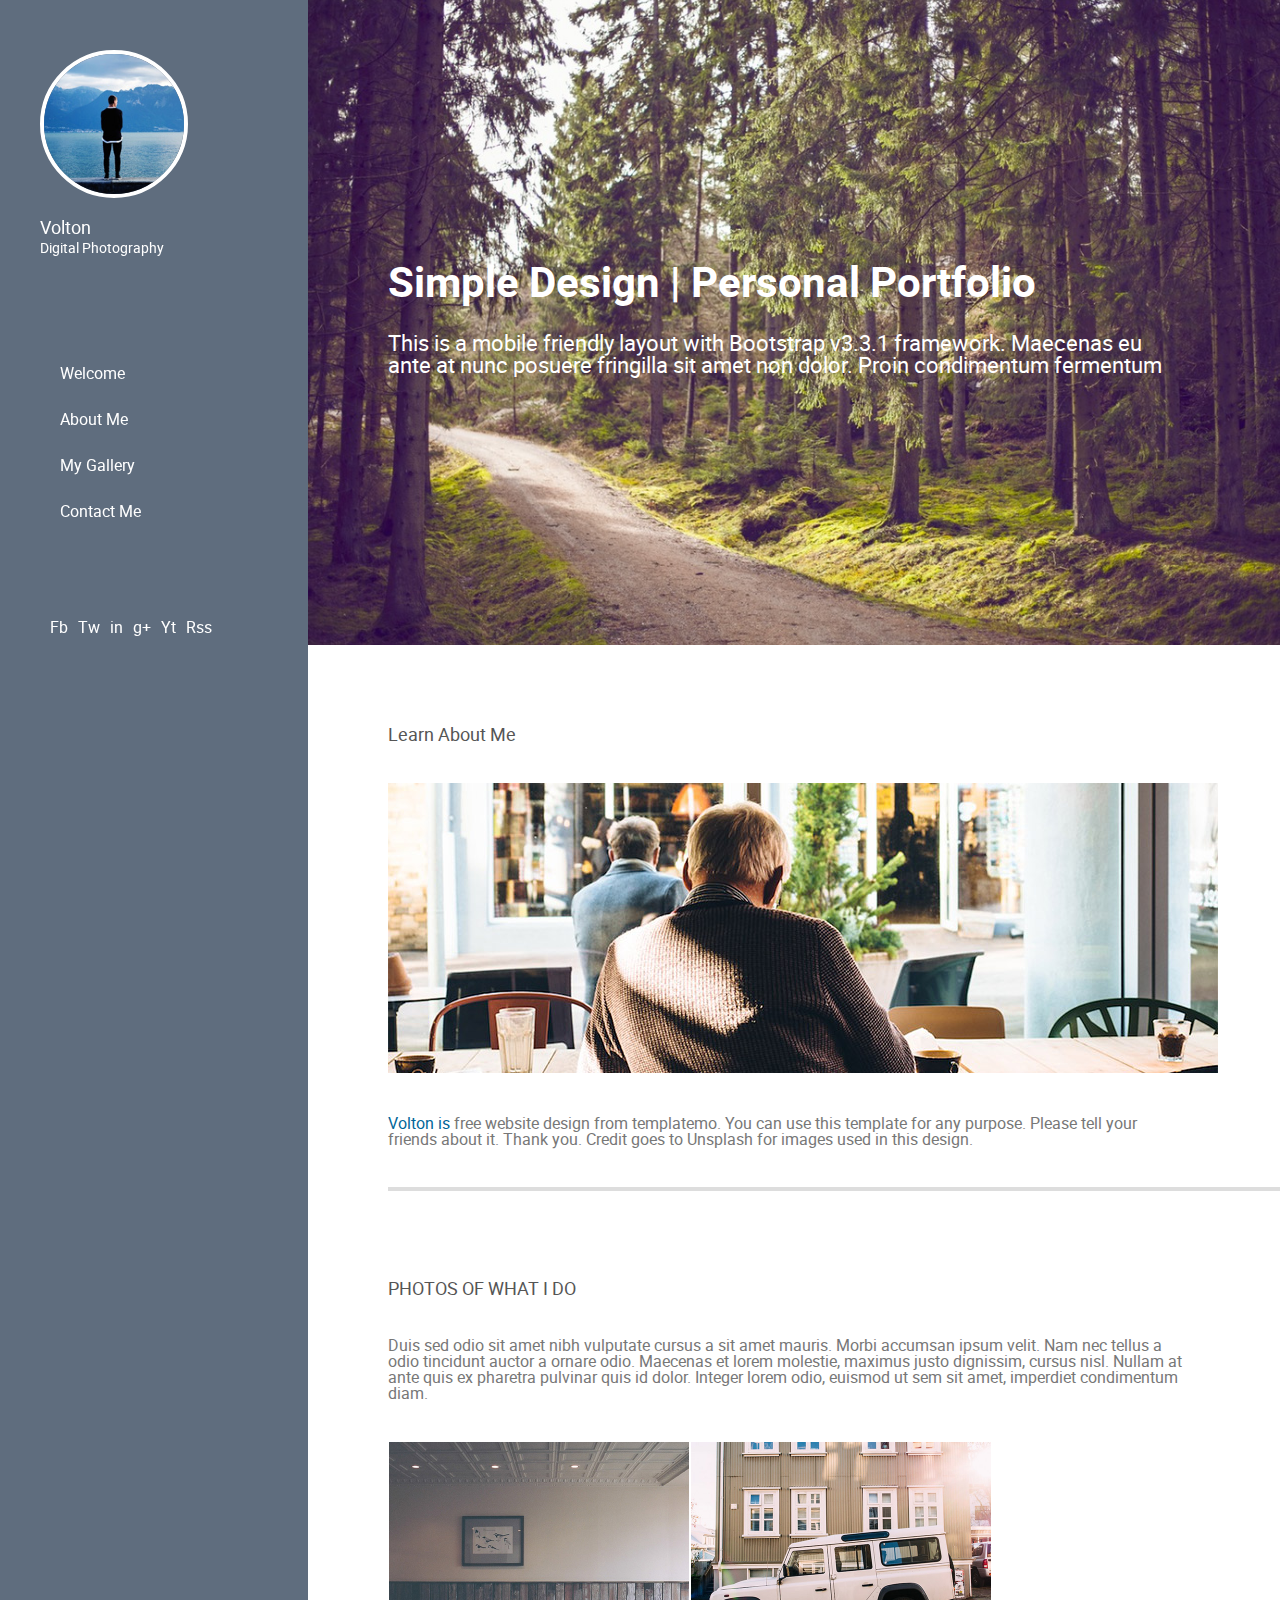
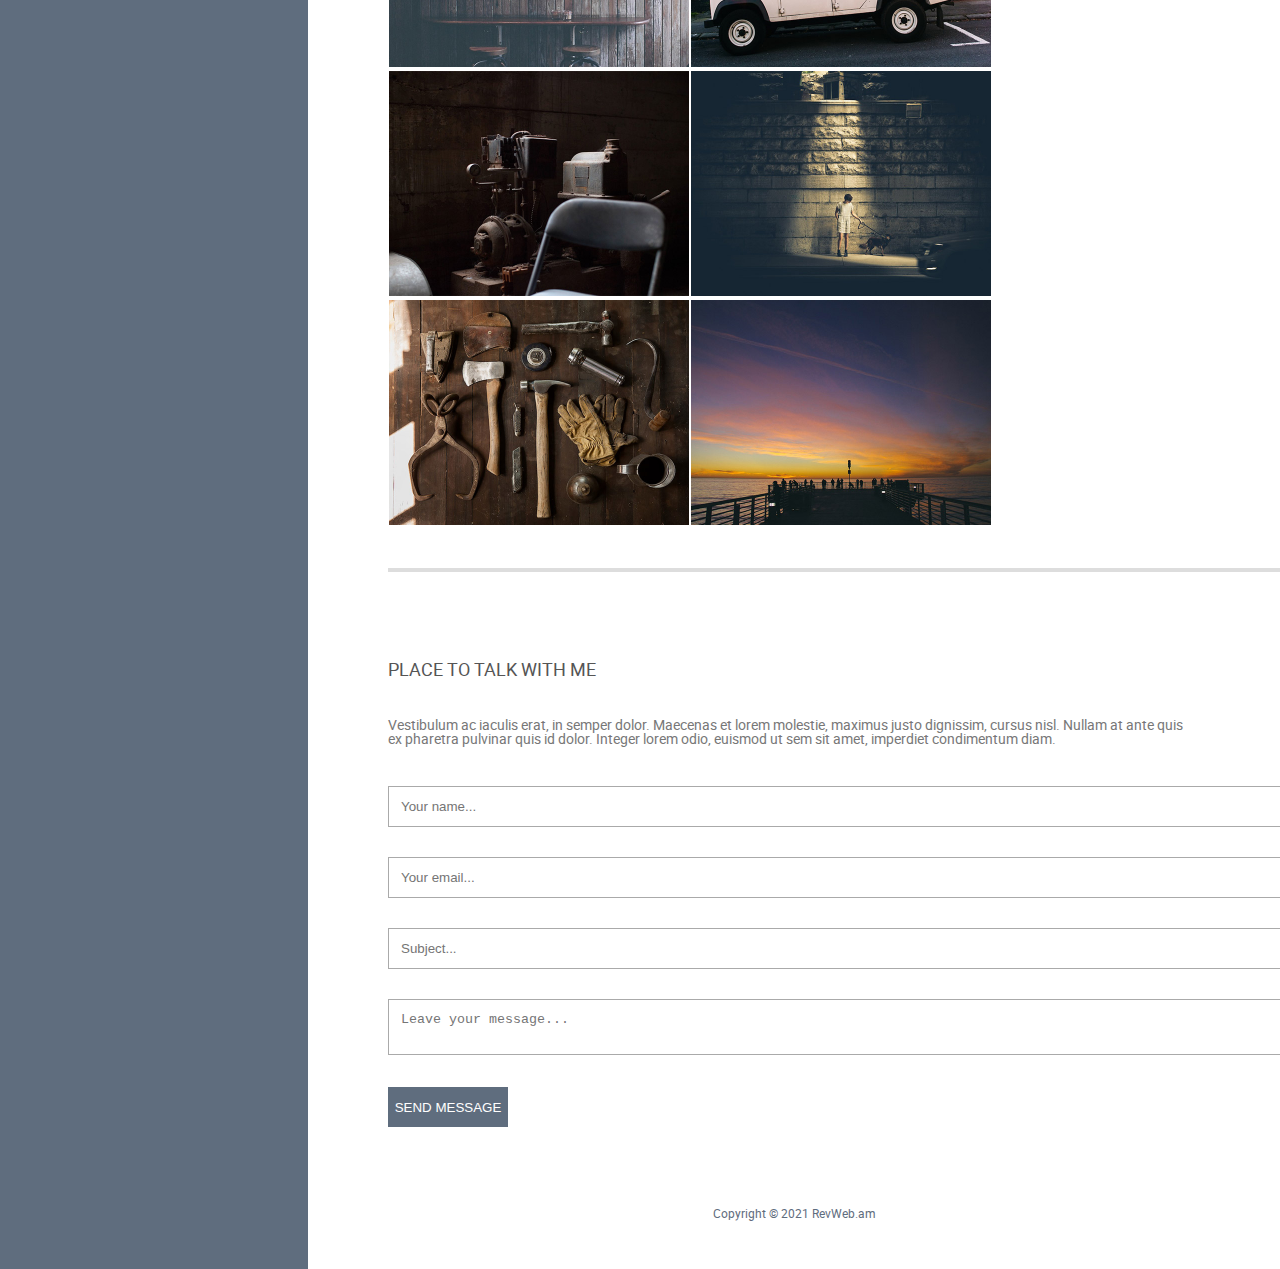
<file: index.html>
<!DOCTYPE html>
<html>
<head>
  <meta charset="utf-8">
  <title>Our first page!!!</title>
  <link rel="stylesheet" href="css/reset.css">
  <link rel="stylesheet" href="fonts/stylesheet.css">
  <link rel="stylesheet" href="css/styles.css">
</head>
<body>
  <div id="wrapper">
    <aside id="main-side">
      <div id="main-side-inner">
        <div id="info">
          <div class="user-photo"><img src="images/profile.jpg" alt="Profile photo" title="Profile photo"></div>
          <div class="name">Volton</div>
          <div class="description">Digital Photography</div>
        </div>
        <nav id="main-menu">
          <ul>
            <li><a href="#">Welcome</a></li>
            <li><a href="#">About Me</a></li>
            <li><a href="#">My Gallery</a></li>
            <li><a href="#">Contact Me</a></li>
          </ul>
        </nav>
        <div id="social">
          <ul>
            <li><a href="#">Fb</a></li>
            <li><a href="#">Tw</a></li>
            <li><a href="#">in</a></li>
            <li><a href="#">g+</a></li>
            <li><a href="#">Yt</a></li>
            <li><a href="#">Rss</a></li>
          </ul>
        </div>
      </div>
    </aside>
    <div id="main-content">
      <section id="welcome">
        <div class="container">
          <h1>Simple Design | Personal Portfolio</h1>
          <div id="slogan">This is a mobile friendly layout with Bootstrap v3.3.1 framework. Maecenas eu ante at nunc posuere fringilla sit amet non dolor. Proin condimentum fermentum <nunc class=""></nunc></div>
        </div>
      </section>
    <div id="text-content">
      <section id="about" class="underline">
        <div class="container">
          <h2>Learn About Me</h2>
          <div class="page-img"><img src="images/8.jpg" alt="About photo"></div>
          <div class="content">
            <p><a href="#">Volton is</a> free website design from templatemo. You can use this template for any purpose. Please tell your friends about it. Thank you. Credit goes to Unsplash for images used in this design.</p>
          </div>
        </div>
      </section>
      <hr>
      <section id="gallery" class="underline">
        <h2>PHOTOS OF WHAT I DO</h2>
        <div class="content">
            <p>Duis sed odio sit amet nibh vulputate cursus a sit amet mauris. Morbi accumsan ipsum velit. Nam nec tellus a odio tincidunt auctor a ornare odio. Maecenas et lorem molestie, maximus justo dignissim, cursus nisl. Nullam at ante quis ex pharetra pulvinar quis id dolor. Integer lorem odio, euismod ut sem sit amet, imperdiet condimentum diam.</p>
        </div>
        <div class="gallery-items">
          <div class="gallery-item">
            <img src="images/gallery/1.jpg" alt="First image">
            <div class="gallery-description">
              <span class="gallery-text"><p>Lorem ipsum dolor sit amet, consectetur adipiscing elit. Aliquam cursus</p></span>
            </div>
          </div>
          <div class="gallery-item">
            <img src="images/gallery/2.jpg" alt="Second image">
            <div class="gallery-description">
              <span class="gallery-text"><p>Lorem ipsum dolor sit amet, consectetur adipiscing elit. Aliquam cursus</p></span>
            </div>
          </div>
          <div class="gallery-item">
            <img src="images/gallery/3.jpg" alt="Thrid image">
            <div class="gallery-description">
              <span class="gallery-text"><p>Lorem ipsum dolor sit amet, consectetur adipiscing elit. Aliquam cursus</p></span>
            </div>
          </div>
          <div class="gallery-item">
            <img src="images/gallery/4.jpg" alt="Fourth image">
            <div class="gallery-description">
              <span class="gallery-text"><p>Lorem ipsum dolor sit amet, consectetur adipiscing elit. Aliquam cursus</p></span>
            </div>
          </div>
          <div class="gallery-item">
            <img src="images/gallery/5.jpg" alt="Fivet image">
            <div class="gallery-description">
              <span class="gallery-text"><p>Lorem ipsum dolor sit amet, consectetur adipiscing elit. Aliquam cursus</p></span>
              </span>
            </div>
          </div>
          <div class="gallery-item">
            <img src="images/gallery/6.jpg" alt="Sixt image">
            <div class="gallery-description">
              <span class="gallery-text"><p>Lorem ipsum dolor sit amet, consectetur adipiscing elit. Aliquam cursus</p></span>
            </div>
          </div>
        </div>
      </section>
      <hr>
      <section id="form" class="underline">
        <h2>PLACE TO TALK WITH ME</h2>
        <div class="content">
            <p>Vestibulum ac iaculis erat, in semper dolor. Maecenas et lorem molestie, maximus justo dignissim, cursus nisl. Nullam at ante quis ex pharetra pulvinar quis id dolor. Integer lorem odio, euismod ut sem sit amet, imperdiet condimentum diam.</p>
        </div>
        <div class="contact-form">
          <form action="#">
            <input type="text" name="name" placeholder="Your name...">
            <input type="text" name="email" placeholder="Your email...">
            <input type="text" name="subject" placeholder="Subject...">
            <textarea name="message" placeholder="Leave your message..."></textarea>
            <button type="submit"> Send message</button> 
          </form>
        </div>
      </section>
    </div>
      <section id="copyright" class="underline">
        <div>Copyright © 2021 RevWeb.am</div>
      </section>
    </div>
  </div>
<script type="text/javascript" src="scr/script.js"></script>
</body>
</html>
</file>
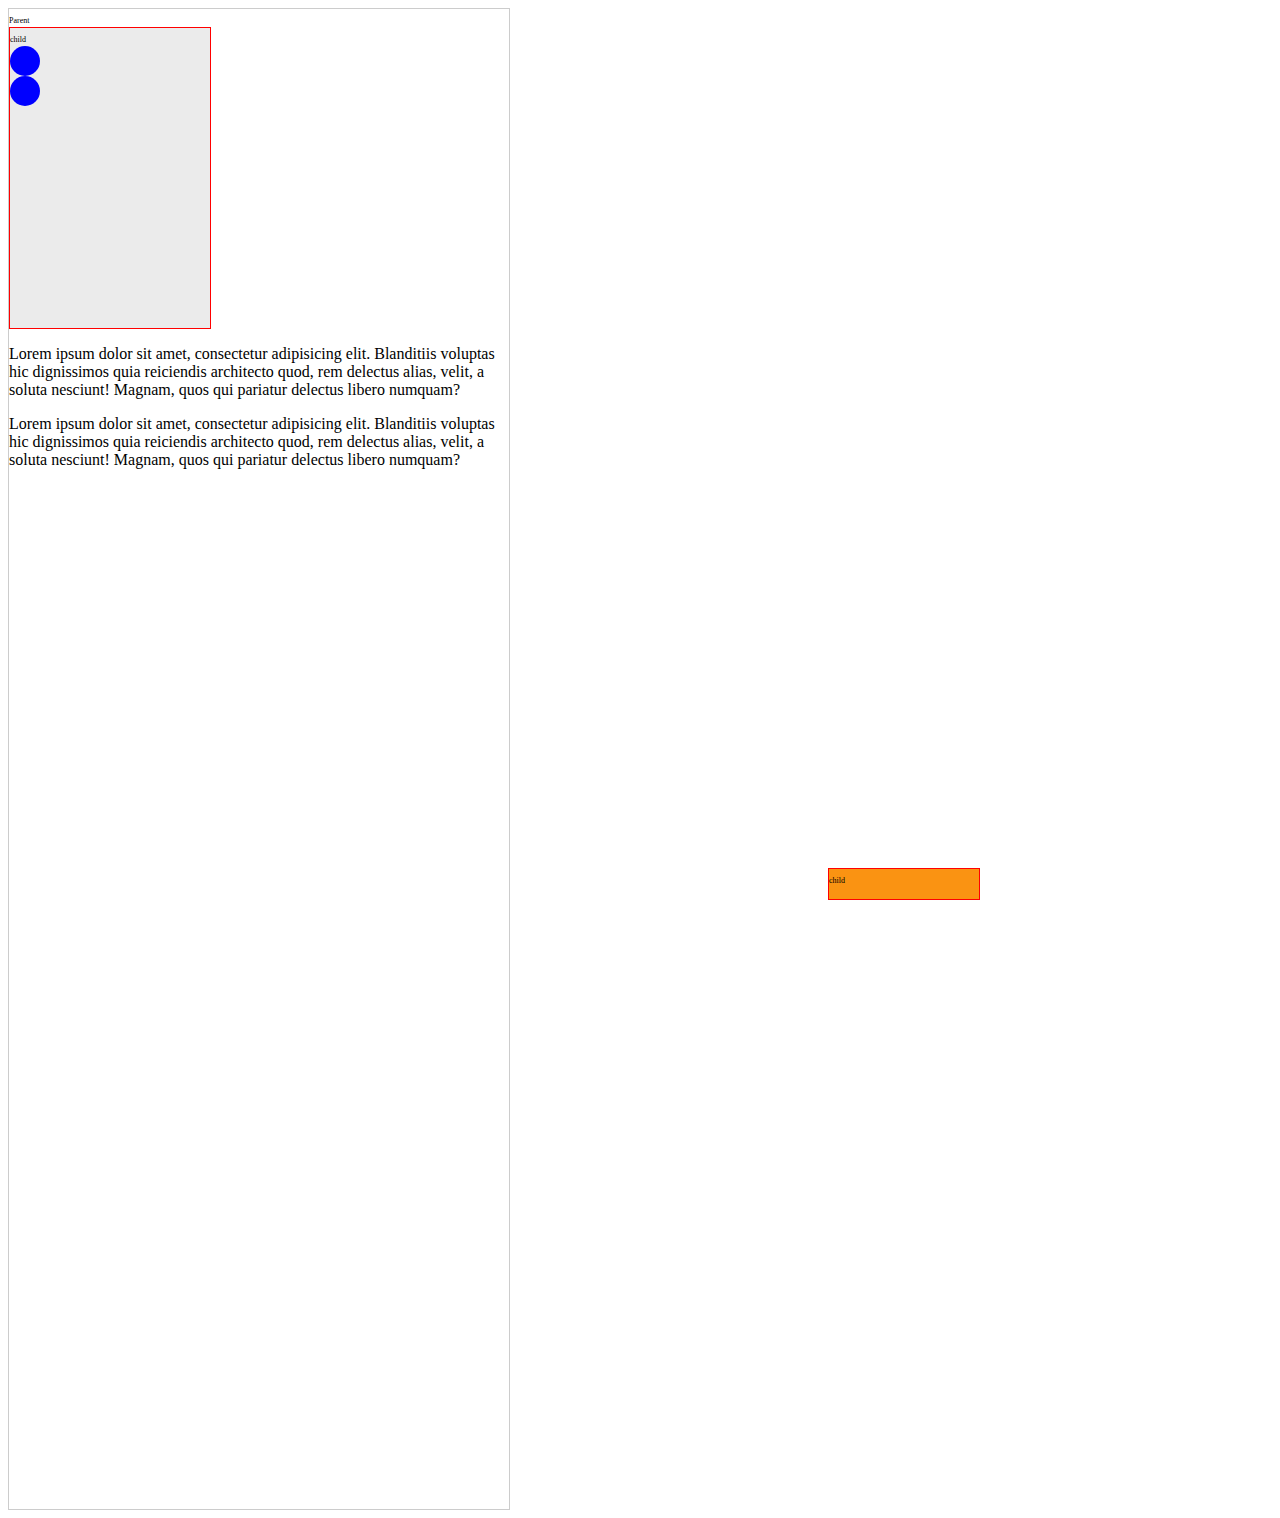
<file: test.html>
<!DOCTYPE html>
<html>
<head>
  <meta charset="utf-8">
  <title>Test</title>
  <style>
    #parent{
      width:  500px;
      height: 1500px;
      border:  1px solid #ccc;
      position: relative;
    }
    #parent::before{
      content: 'Parent';
      font-size:  8px;
    }

    .child:before{
      content:  'child';
      font-size:  8px;
    }

    .child{
      border:  1px solid #f00;
      position: relative;
    }
    #child{
      background: #ebebeb;
      width: 200px;
      height: 300px;
    }
    #child1{
      background: #fa9312;
      width: 150px;
      height: 30px;
      position: fixed;
      bottom: 0;
      right: 300px;
    }
    #child div.karmir-klor-ban{
      width: 30px;
      height: 30px;
      background: red;
      border-radius: 50%;
      position: relative;
    }
    #kk1{
      position: absolute;
      right: 0;
      bottom: 0;
    }
    #kk2{
      background: #b06b7d;
    }
    #child > div.karmir-klor-ban{
      background: blue;
    }
    .k2{
      background: green;
    }
  </style>
</head>
<body>
  <div id="parent">
    <div id="child" class="child">
      <div id="kk1" class="karmir-klor-ban k1"></div>
      <div id="kk2" class="karmir-klor-ban k2"></div>
    </div>
    <div id="child1" class="child"></div>
    <div class="text"><p>Lorem ipsum dolor sit amet, consectetur adipisicing elit. Blanditiis voluptas hic dignissimos quia reiciendis architecto quod, rem delectus alias, velit, a soluta nesciunt! Magnam, quos qui pariatur delectus libero numquam?</p></div>
     <div class="text2"><p>Lorem ipsum dolor sit amet, consectetur adipisicing elit. Blanditiis voluptas hic dignissimos quia reiciendis architecto quod, rem delectus alias, velit, a soluta nesciunt! Magnam, quos qui pariatur delectus libero numquam?</p></div>
  </div>
</body>
</html>
</file>
<file: fonts/stylesheet.css>
@font-face {
    font-family: 'robotoblack';
    src: url('roboto-black-webfont.eot');
    src: url('roboto-black-webfont.eot?#iefix') format('embedded-opentype'),
         url('roboto-black-webfont.woff2') format('woff2'),
         url('roboto-black-webfont.woff') format('woff'),
         url('roboto-black-webfont.ttf') format('truetype'),
         url('roboto-black-webfont.svg#robotoblack') format('svg');
    font-weight: normal;
    font-style: normal;

}




@font-face {
    font-family: 'robotobold';
    src: url('roboto-bold-webfont.eot');
    src: url('roboto-bold-webfont.eot?#iefix') format('embedded-opentype'),
         url('roboto-bold-webfont.woff2') format('woff2'),
         url('roboto-bold-webfont.woff') format('woff'),
         url('roboto-bold-webfont.ttf') format('truetype'),
         url('roboto-bold-webfont.svg#robotobold') format('svg');
    font-weight: normal;
    font-style: normal;

}




@font-face {
    font-family: 'robotoitalic';
    src: url('roboto-italic-webfont.eot');
    src: url('roboto-italic-webfont.eot?#iefix') format('embedded-opentype'),
         url('roboto-italic-webfont.woff2') format('woff2'),
         url('roboto-italic-webfont.woff') format('woff'),
         url('roboto-italic-webfont.ttf') format('truetype'),
         url('roboto-italic-webfont.svg#robotoitalic') format('svg');
    font-weight: normal;
    font-style: normal;

}




@font-face {
    font-family: 'robotolight';
    src: url('roboto-light-webfont.eot');
    src: url('roboto-light-webfont.eot?#iefix') format('embedded-opentype'),
         url('roboto-light-webfont.woff2') format('woff2'),
         url('roboto-light-webfont.woff') format('woff'),
         url('roboto-light-webfont.ttf') format('truetype'),
         url('roboto-light-webfont.svg#robotolight') format('svg');
    font-weight: normal;
    font-style: normal;

}




@font-face {
    font-family: 'robotomedium';
    src: url('roboto-medium-webfont.eot');
    src: url('roboto-medium-webfont.eot?#iefix') format('embedded-opentype'),
         url('roboto-medium-webfont.woff2') format('woff2'),
         url('roboto-medium-webfont.woff') format('woff'),
         url('roboto-medium-webfont.ttf') format('truetype'),
         url('roboto-medium-webfont.svg#robotomedium') format('svg');
    font-weight: normal;
    font-style: normal;

}




@font-face {
    font-family: 'robotoregular';
    src: url('roboto-regular-webfont.eot');
    src: url('roboto-regular-webfont.eot?#iefix') format('embedded-opentype'),
         url('roboto-regular-webfont.woff2') format('woff2'),
         url('roboto-regular-webfont.woff') format('woff'),
         url('roboto-regular-webfont.ttf') format('truetype'),
         url('roboto-regular-webfont.svg#robotoregular') format('svg');
    font-weight: normal;
    font-style: normal;

}




@font-face {
    font-family: 'robotothin';
    src: url('roboto-thin-webfont.eot');
    src: url('roboto-thin-webfont.eot?#iefix') format('embedded-opentype'),
         url('roboto-thin-webfont.woff2') format('woff2'),
         url('roboto-thin-webfont.woff') format('woff'),
         url('roboto-thin-webfont.ttf') format('truetype'),
         url('roboto-thin-webfont.svg#robotothin') format('svg');
    font-weight: normal;
    font-style: normal;

}
</file>
<file: css/styles.css>
body{
  font-family: 'robotoregular';
}

strong, b, .bold {
  font-family: 'robotobold'
}

#main-content{
  width: calc(100% - 308px);
  position: sticky;
  overflow: hidden;
}


.user-photo {
  width: 140px;
  height: 140px;
  border-radius: 50%;
  overflow: hidden;
  border:  4px solid #fff;
  margin-bottom: 20px;
}

img{
  max-width: 100%;
  height: auto;
}

#wrapper {
  display: flex;
}

#main-side{
  background: #5f6d7e;
  width: 308px;
  color:  #fff;
}

#main-side a{
  color: #fff;
  text-decoration: none;
}

#main-side-inner{
  display: flex;
  position: fixed;
  top:  0;
  margin-left: 40px;
  margin-top: 50px;
  flex-direction: column;
}


#info .name{
  font-size: 18px;
  margin-bottom: 5px;
}

#info .description{
  font-size: 14px;
}

.container{
  width: 1300px;
  margin: 0 auto;
}

#welcome {
  height: 645px;
  background: url(../images/7.jpg) no-repeat 50% 50% / cover;
  color: #fff;
}

#welcome .container{
  padding-top: 260px;
}

h1{
  font-family: 'robotobold';
  font-size: 42px;
  margin-bottom: 30px;
}

#slogan{
  font-size: 22px;
  color: white;
  width: 800px;

}
#main-menu{
  margin-top: 80px;
}
#main-menu li{
  margin-top: 30px;
  margin-left: 20px;
}
#social li{
  float: left;
  margin-top: 100px;
  padding-left: 10px;
}
#welcome{
  padding-left: 80px;
}
h2{
  font-size: 18px;
  color: #555555;
  margin-bottom: 40px;
}
.underline{
  padding-top: 80px;
}
#text-content{
  padding-left: 80px;
}
.content p{
  width: 800px;
  margin-top: 40px;
  color: #777;
}
.content a{
  text-decoration: none;
  color: #006699;
}

#gallery p{
  margin-bottom: 40px;
}
.gallery-items{
  display: flex;
  flex-wrap: wrap;
  width: 100%;
}
.gallery-item{
  width: 300px;
  border: 1px solid #fff;
  position: relative;
  display: block;
}
.gallery-text{
  position: absolute;
  top: 0;
  left: 0;
  width: 100%;
  height: 100%;
  background-color:rgba(0, 0, 0, 0.8);
  color: #fff;
  text-align: center;
  opacity: 0;
  transition: all .3s;
}
.gallery-item div:hover .gallery-text{
  opacity: 1;
}
.gallery-text p{
  margin-top: 50%;
}


hr{
  border: 0;
  width: 100%;
  height: 4px;
  background: #dddddd;
  margin-top: 40px;
}
#form p{
  width: 800px;
  margin-top: 40px;
  color: #777;
  font-size: 14px;
}
.contact-form {
  margin-top: 40px;
  display: flex;
}

.contact-form input {
  width: 100%;
  border: 1px solid #aaaaaa;
  padding: 12px;
  color: #999999;
  margin-bottom: 30px;

}
.contact-form textarea {
  width: 100%;
  border: 1px solid #aaaaaa;
  padding: 12px;
  color: #999999;
  margin-bottom: 30px;
}
.contact-form button{
  width: 120px;
  height: 40px;
  background: #5f6d7e;
  color: white;
  text-transform: uppercase;
  border: 0;
}
#copyright{
  margin-top: auto;
  font-size: 12px;
  color: #5f6d7e;
  text-align: center;
  padding-bottom: 50px;
}
</file>
